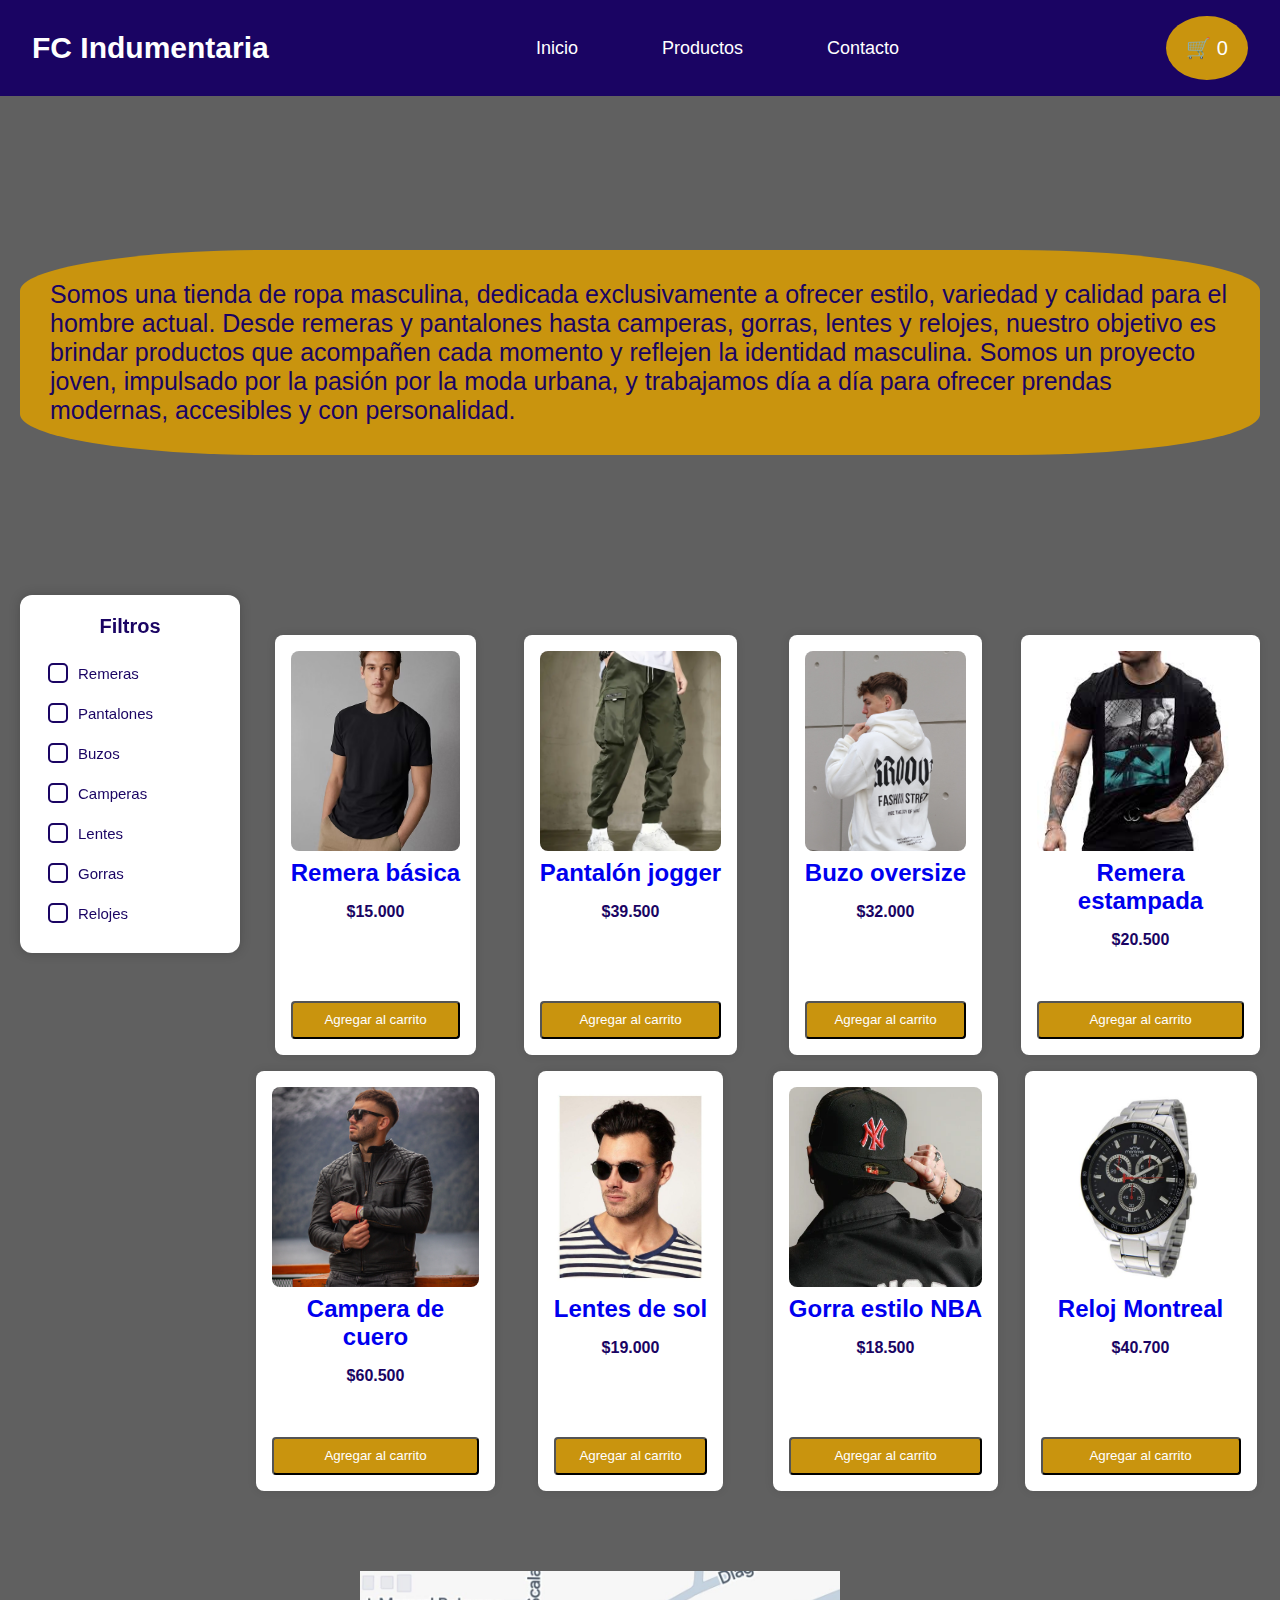
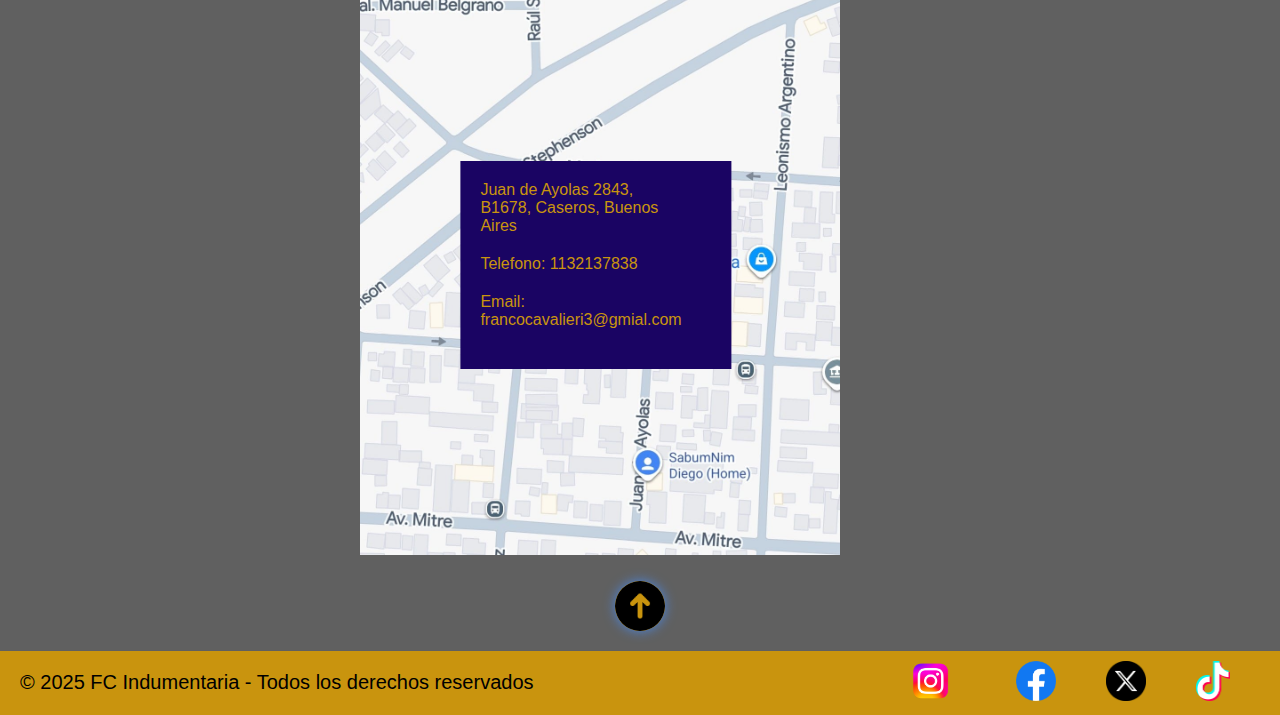
<file: index.html>
<!DOCTYPE html>
<html lang="es">
<head>
  <meta charset="UTF-8">
  <meta name="viewport" content="width=device-width, initial-scale=1.0">
  <title>FC Indumentaria</title>
  <link rel="stylesheet" href="styles.css">
  <link rel="icon" type="image/x-icon" href="\images\logofc.jpeg"
</head>
<body>

  <!-- Header -->
  <header>
    <div class="logo">FC Indumentaria</div>
    <nav>
      <ul>
        <li><a href="#Inicio" onclick="seleccionar()" >Inicio</a></li>
        <li><a href="#productos" onclick="seleccionar()">Productos</a></li>
        <li><a href="#Contacto" onclick="seleccionar()">Contacto</a></li>
      </ul>
    </nav>
    <div class="cart" id="cart-btn">
      🛒 <span id="cart-count">0</span>
    </div>
  </header>

  <section id="Inicio" class="inicio">
  <div class="nosotros">
    <p>Somos una tienda de ropa masculina, dedicada exclusivamente a ofrecer estilo, variedad y calidad para el hombre actual. Desde remeras y pantalones hasta camperas, gorras, lentes y relojes, nuestro objetivo es brindar productos que acompañen cada momento y reflejen la identidad masculina. Somos un proyecto joven, impulsado por la pasión por la moda urbana, y trabajamos día a día para ofrecer prendas modernas, accesibles y con personalidad.</p>
  </section>

  <!-- Contenedor principal -->
<div class="container">

  <!-- Barra lateral -->
<aside class="sidebar">
  <h3>Filtros</h3>

  <label>
    <input type="checkbox" value="remera" class="filter">
    <span></span>
    Remeras
  </label>

  <label>
    <input type="checkbox" value="pantalon" class="filter">
    <span></span>
    Pantalones
  </label>

  <label>
    <input type="checkbox" value="buzo" class="filter">
    <span></span>
    Buzos
  </label>

  <label>
    <input type="checkbox" value="campera" class="filter">
    <span></span>
    Camperas
  </label>

  <label>
    <input type="checkbox" value="lentes" class="filter">
    <span></span>
    Lentes
  </label>

  <label>
    <input type="checkbox" value="gorra" class="filter">
    <span></span>
    Gorras
  </label>

  <label>
    <input type="checkbox" value="reloj" class="filter">
    <span></span>
    Relojes
  </label>
</aside>

<!-- PRODUCTOS (cada uno abre su página individual) -->
<main class="productos" id="productos">

    <a href="productos/remera-basica.html" class="producto" data-category="remera">
      <img src="images/r1.avif" alt="Remera básica">
      <h2>Remera básica</h2>
      <p>$15.000</p>
      <button class="add-to-cart" data-name="Remera básica" data-price="15000">Agregar al carrito</button>
    </a>

    <a href="productos/pantalon-jogger.html" class="producto" data-category="pantalon">
      <img src="images/pj.webp" alt="Pantalón jogger">
      <h2>Pantalón jogger</h2>
      <p>$39.500</p>
      <button class="add-to-cart" data-name="Pantalón jogger" data-price="39500">Agregar al carrito</button>
    </a>

    <a href="productos/buzo-oversize.html" class="producto" data-category="buzo">
      <img src="images/bo.jpg" alt="Buzo oversize">
      <h2>Buzo oversize</h2>
      <p>$32.000</p>
      <button class="add-to-cart" data-name="Buzo oversize" data-price="32000">Agregar al carrito</button>
    </a>

    <a href="productos/remera-estampada.html" class="producto" data-category="remera">
      <img src="images/re.jpg" alt="Remera estampada">
      <h2>Remera estampada</h2>
      <p>$20.500</p>
      <button class="add-to-cart" data-name="Remera estampada" data-price="20500">Agregar al carrito</button>
    </a>

    <a href="productos/campera-cuero.html" class="producto" data-category="campera">
      <img src="images/cc.jpg" alt="Campera de cuero">
      <h2>Campera de cuero</h2>
      <p>$60.500</p>
      <button class="add-to-cart" data-name="Campera de cuero" data-price="60500">Agregar al carrito</button>
    </a>

    <a href="productos/lentes-sol.html" class="producto" data-category="lentes">
      <img src="images/ls.jpg" alt="Lentes de sol">
      <h2>Lentes de sol</h2>
      <p>$19.000</p>
      <button class="add-to-cart" data-name="Lentes de sol" data-price="19000">Agregar al carrito</button>
    </a>

    <a href="productos/gorra-nba.html" class="producto" data-category="gorra">
      <img src="images/g.webp" alt="Gorra estilo NBA">
      <h2>Gorra estilo NBA</h2>
      <p>$18.500</p>
      <button class="add-to-cart" data-name="Gorra estilo NBA" data-price="18500">Agregar al carrito</button>
    </a>

    <a href="productos/reloj-montreal.html" class="producto" data-category="reloj">
      <img src="images/rh.jpg" alt="Reloj Montreal">
      <h2>Reloj Montreal</h2>
      <p>$40.700</p>
      <button class="add-to-cart" data-name="Reloj Montreal" data-price="40700">Agregar al carrito</button>
    </a>

</main>


</div>

  <!-- Carrito -->
<div class="cart-modal" id="cart-modal">
  <h3>Tu carrito</h3>
  <ul id="cart-items"></ul>
  
  <p>Total: $<span id="cart-total">0</span></p>

  <button id="checkout-btn" class="checkout-btn">Comprar</button>

  <button id="close-cart">Cerrar</button>
</div>

  <section id="Contacto" class="contacto">
        <div class="contenido-seccion">
            <div class="fila">          
                </div>
                <div class="col">
                    <img src="\images\lmt.jpeg" alt="imagen de la localizacion">
                    <div class="info">
                        <ul>
                            <li>
                                <i class="adress"></i>
                                Juan de Ayolas 2843, B1678, Caseros, Buenos Aires
                            </li>
                            <li>
                                <i class="fa-solid fa-mobile-screen"></i>
                                Telefono: 1132137838
                            </li>
                            <li>
                                <i class="fa-solid fa-envelope"></i>
                                Email: francocavalieri3@gmial.com
                            </li>
                        </ul>
                    </div>
                </div>
            </div>
        </div>    
    </section> 
  <footer>
    <p>© 2025 FC Indumentaria - Todos los derechos reservados</p>
        <div class="social-container">
        <a href="https://instagram.com" class="instagram">
            <img src="images/ig.png" alt="">
        </a>
        <a href="https://facebook.com" class="facebook">
            <img src="images/fb.png" alt="">
        </a>
        <a href="https://www.x.com/" class="twitter">
            <img src="images/x.png" alt="">
        </a>
        <a href="https://www.tiktok.com/" class="tiktok">
            <img src="images/tt.webp" alt="">
        </a>
    </div>
        <a href="#Inicio" class="arriba">
            <i class="fa-solid fa-angles-up"></i>
            <div class="img_footer">
                <img src="images\flecha.png" alt="imagen de una flecha">
            </div>
        </a>
    </footer>


  <script src="script.js"></script>
</body>
</html>
</file>
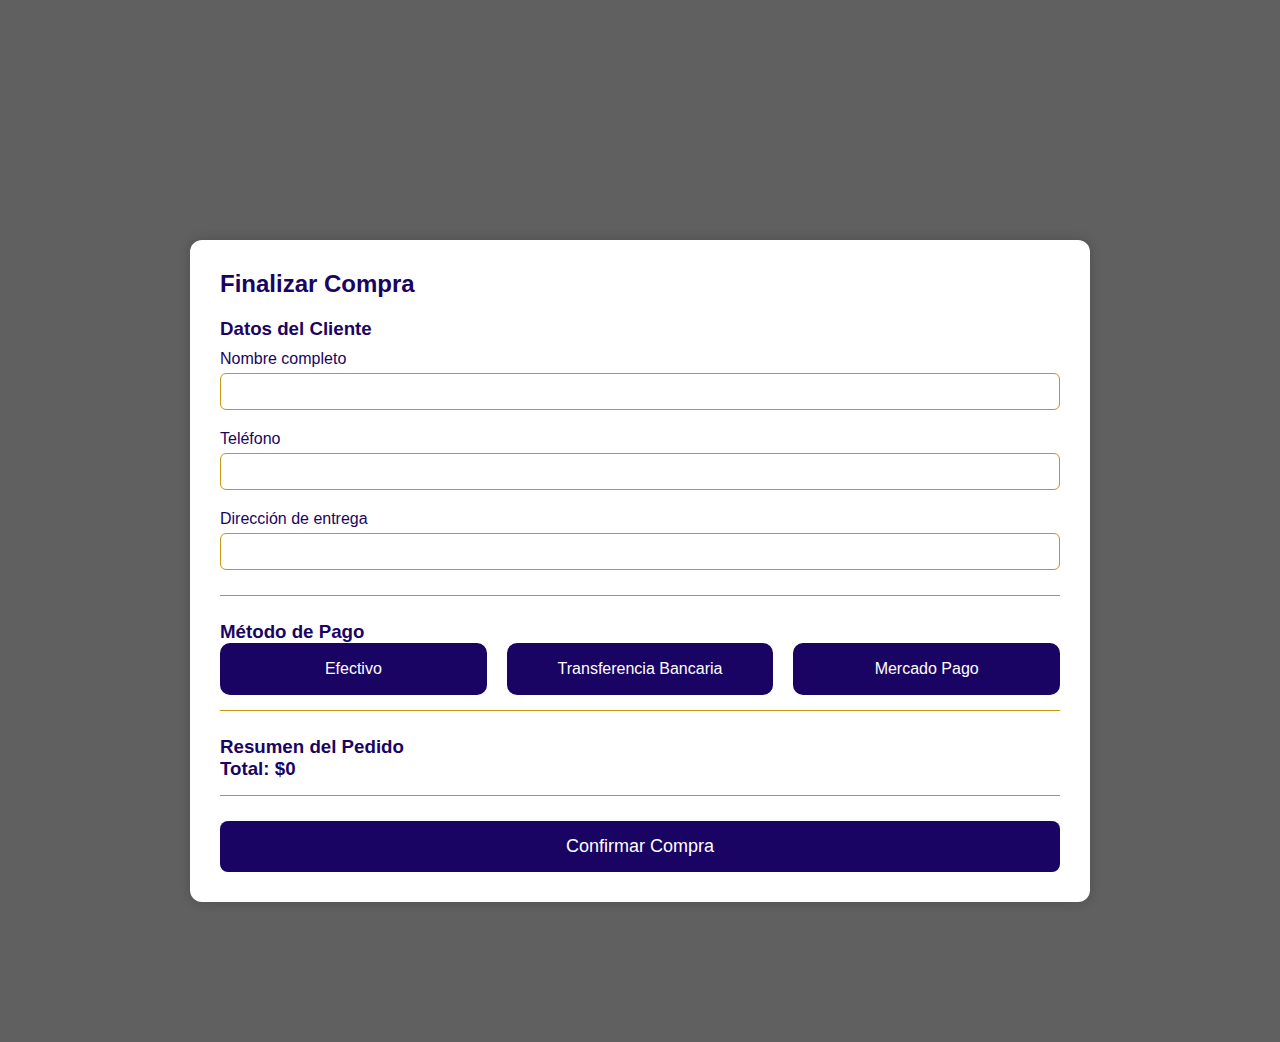
<file: checkout.html>
<!DOCTYPE html>
<html lang="es">
<head>
  <meta charset="UTF-8" />
  <meta name="viewport" content="width=device-width, initial-scale=1.0" />
  <title>Checkout - FC Indumentaria</title>
  <link rel="stylesheet" href="styles.css" />
  <style>
    .checkout-container {
      max-width: 900px;
      margin: 140px auto;
      background: #fff;
      padding: 30px;
      border-radius: 12px;
      box-shadow: 0 0 12px rgba(0,0,0,0.2);
      color: #1a0463;
    }
    h2 { margin-bottom: 20px; }
    .section {
      margin-bottom: 25px;
      padding-bottom: 15px;
      border-bottom: 1px solid #c9940e;
    }

    label { display:block; margin: 10px 0 5px; }
    input, select {
      width: 100%;
      padding: 10px;
      border-radius: 6px;
      border: 1px solid #c9940e;
      margin-bottom: 10px;
    }

    .payment-methods {
      display: flex;
      gap: 20px;
      flex-wrap: wrap;
    }
    .method {
      background: #1a0463;
      color: #fff;
      flex: 1;
      min-width: 200px;
      padding: 15px;
      border-radius: 10px;
      text-align: center;
      cursor: pointer;
      border: 2px solid transparent;
      transition: .3s;
    }
    .method:hover {
      background: #c9940e;
    }
    .method.selected {
      border-color: #c9940e;
      background: #c9940e;
    }

    #confirmar-compra {
      width: 100%;
      padding: 15px;
      border: none;
      border-radius: 8px;
      background: #1a0463;
      color: #fff;
      font-size: 18px;
      cursor: pointer;
      transition: .3s;
    }

    #confirmar-compra:hover {
      background: #c9940e;
    }
  </style>
</head>
<body>
  <div class="checkout-container">
    <h2>Finalizar Compra</h2>

    <div class="section">
      <h3>Datos del Cliente</h3>
      <label>Nombre completo</label>
      <input type="text" id="nombre" required />

      <label>Teléfono</label>
      <input type="text" id="telefono" required />

      <label>Dirección de entrega</label>
      <input type="text" id="direccion" required />
    </div>

    <div class="section">
      <h3>Método de Pago</h3>
      <div class="payment-methods">
        <div class="method" data-method="efectivo">Efectivo</div>
        <div class="method" data-method="transferencia">Transferencia Bancaria</div>
        <div class="method" data-method="mercadopago">Mercado Pago</div>
      </div>
    </div>

    <div class="section">
      <h3>Resumen del Pedido</h3>
      <div id="resumen"></div>
      <h3>Total: $<span id="total"></span></h3>
    </div>

    <button id="confirmar-compra">Confirmar Compra</button>
  </div>

  <script>
    const cart = JSON.parse(localStorage.getItem("fc_cart_v1")) || [];
    const resumen = document.getElementById("resumen");
    const totalSpan = document.getElementById("total");

    let total = 0;
    cart.forEach(item => {
      resumen.innerHTML += `<p>• ${item.name} - $${item.price}</p>`;
      total += item.price;
    });
    totalSpan.textContent = total;

    // selección de método
    let metodoSeleccionado = "";
    document.querySelectorAll(".method").forEach(btn => {
      btn.addEventListener("click", () => {
        document.querySelectorAll(".method").forEach(b => b.classList.remove("selected"));
        btn.classList.add("selected");
        metodoSeleccionado = btn.dataset.method;
      });
    });

    document.getElementById("confirmar-compra").addEventListener("click", () => {
      const nombre = document.getElementById("nombre").value;
      const telefono = document.getElementById("telefono").value;
      const direccion = document.getElementById("direccion").value;

      if (!nombre || !telefono || !direccion || !metodoSeleccionado) {
        alert("Por favor completá todos los datos y seleccioná un método de pago.");
        return;
      }

      alert(`Compra confirmada!\n\nNombre: ${nombre}\nTel: ${telefono}\nDirección: ${direccion}\nMétodo: ${metodoSeleccionado}\nTotal: $${total}`);

      // limpiar carrito
      localStorage.removeItem("fc_cart_v1");
    });
  </script>
</body>
</html>
</file>
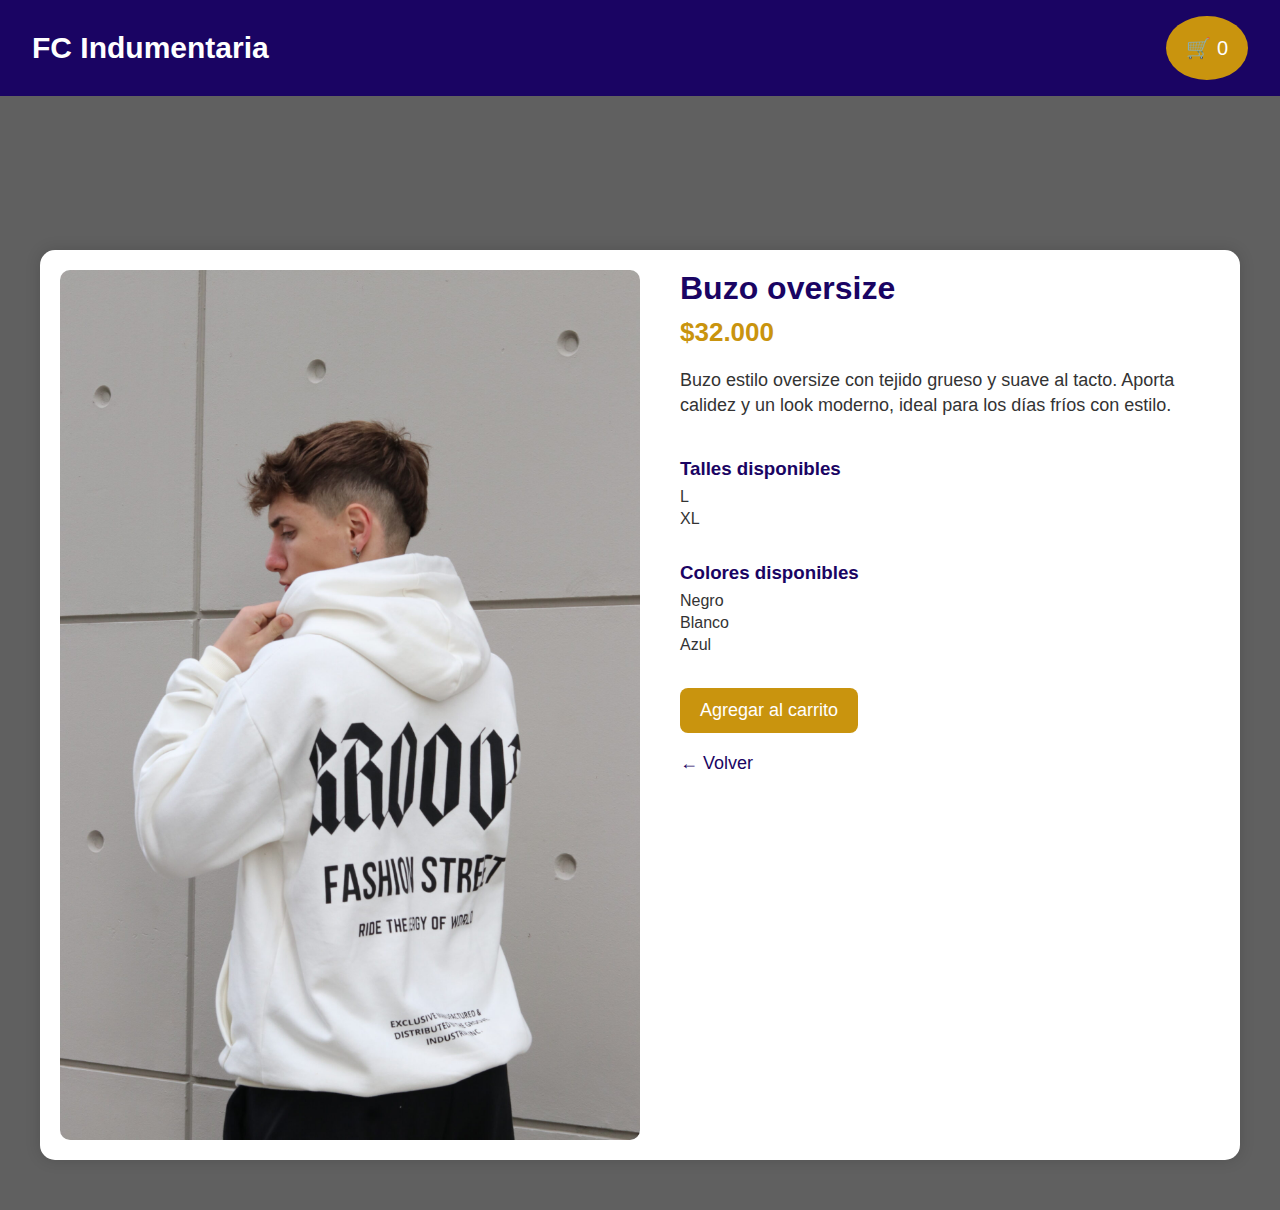
<file: productos/buzo-oversize.html>
<!DOCTYPE html>
<html lang="es">
<head>
  <meta charset="UTF-8">
  <meta name="viewport" content="width=device-width, initial-scale=1.0">
  <title>Nombre del producto - FC Indumentaria</title>
  <link rel="stylesheet" href="../styles.css">
</head>

<body>

<header>
  <div class="logo">FC Indumentaria</div>
  <div class="cart" id="cart-btn">
    🛒 <span id="cart-count">0</span>
  </div>
</header>

<div class="producto-detalle">

  <img src="../images/bo.jpg" class="producto-img">

  <div class="producto-info">
    <h1>Buzo oversize</h1>

    <p class="precio">$32.000</p>

    <p class="desc">
      Buzo estilo oversize con tejido grueso y suave al tacto. Aporta calidez y un look moderno, ideal para los días fríos con estilo.
    </p>

    <h3>Talles disponibles</h3>
    <ul>
      <li>L</li>
      <li>XL</li>
    </ul>

    <h3>Colores disponibles</h3>
    <ul>
      <li>Negro</li>
      <li>Blanco</li>
      <li>Azul</li>
    </ul>

    <button class="add-to-cart" data-name="Buzo oversize" data-price="32000">
      Agregar al carrito
    </button>

    <a href="../index.html" class="volver">← Volver</a>
  </div>

</div>

<script src="../script.js"></script>
</body>
</html>
</file>
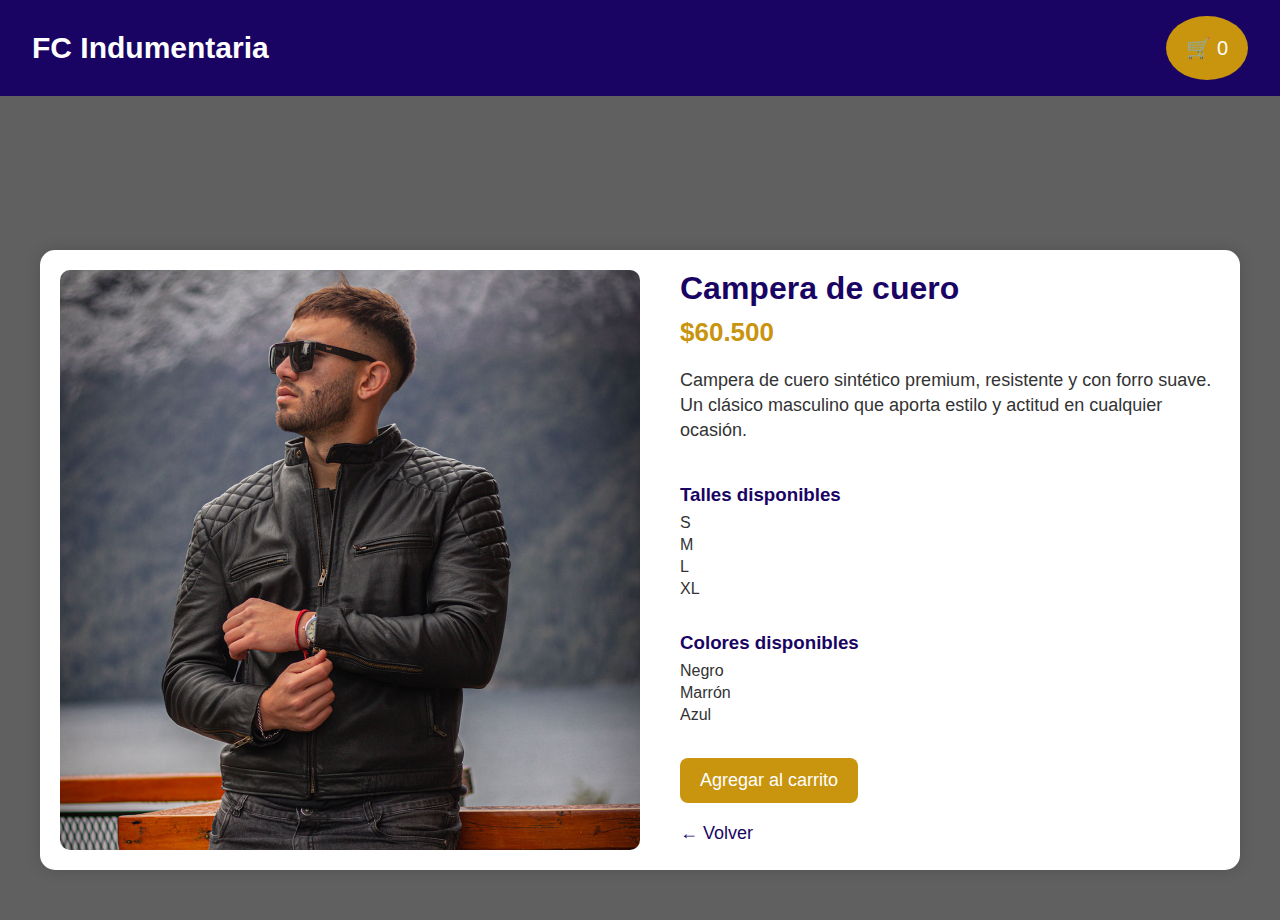
<file: productos/campera-cuero.html>
<!DOCTYPE html>
<html lang="es">
<head>
  <meta charset="UTF-8">
  <meta name="viewport" content="width=device-width, initial-scale=1.0">
  <title>Nombre del producto - FC Indumentaria</title>
  <link rel="stylesheet" href="../styles.css">
</head>

<body>

<header>
  <div class="logo">FC Indumentaria</div>
  <div class="cart" id="cart-btn">
    🛒 <span id="cart-count">0</span>
  </div>
</header>

<div class="producto-detalle">

  <img src="../images/cc.jpg" class="producto-img">

  <div class="producto-info">
    <h1>Campera de cuero</h1>

    <p class="precio">$60.500</p>

    <p class="desc">
      Campera de cuero sintético premium, resistente y con forro suave. Un clásico masculino que aporta estilo y actitud en cualquier ocasión.
    </p>

    <h3>Talles disponibles</h3>
    <ul>
      <li>S</li>
      <li>M</li>
      <li>L</li>
      <li>XL</li>
    </ul>

    <h3>Colores disponibles</h3>
    <ul>
      <li>Negro</li>
      <li>Marrón</li>
      <li>Azul</li>
    </ul>

    <button class="add-to-cart" data-name="Campera de cuero" data-price="60500">
      Agregar al carrito
    </button>

    <a href="../index.html" class="volver">← Volver</a>
  </div>

</div>

<script src="../script.js"></script>
</body>
</html>
</file>
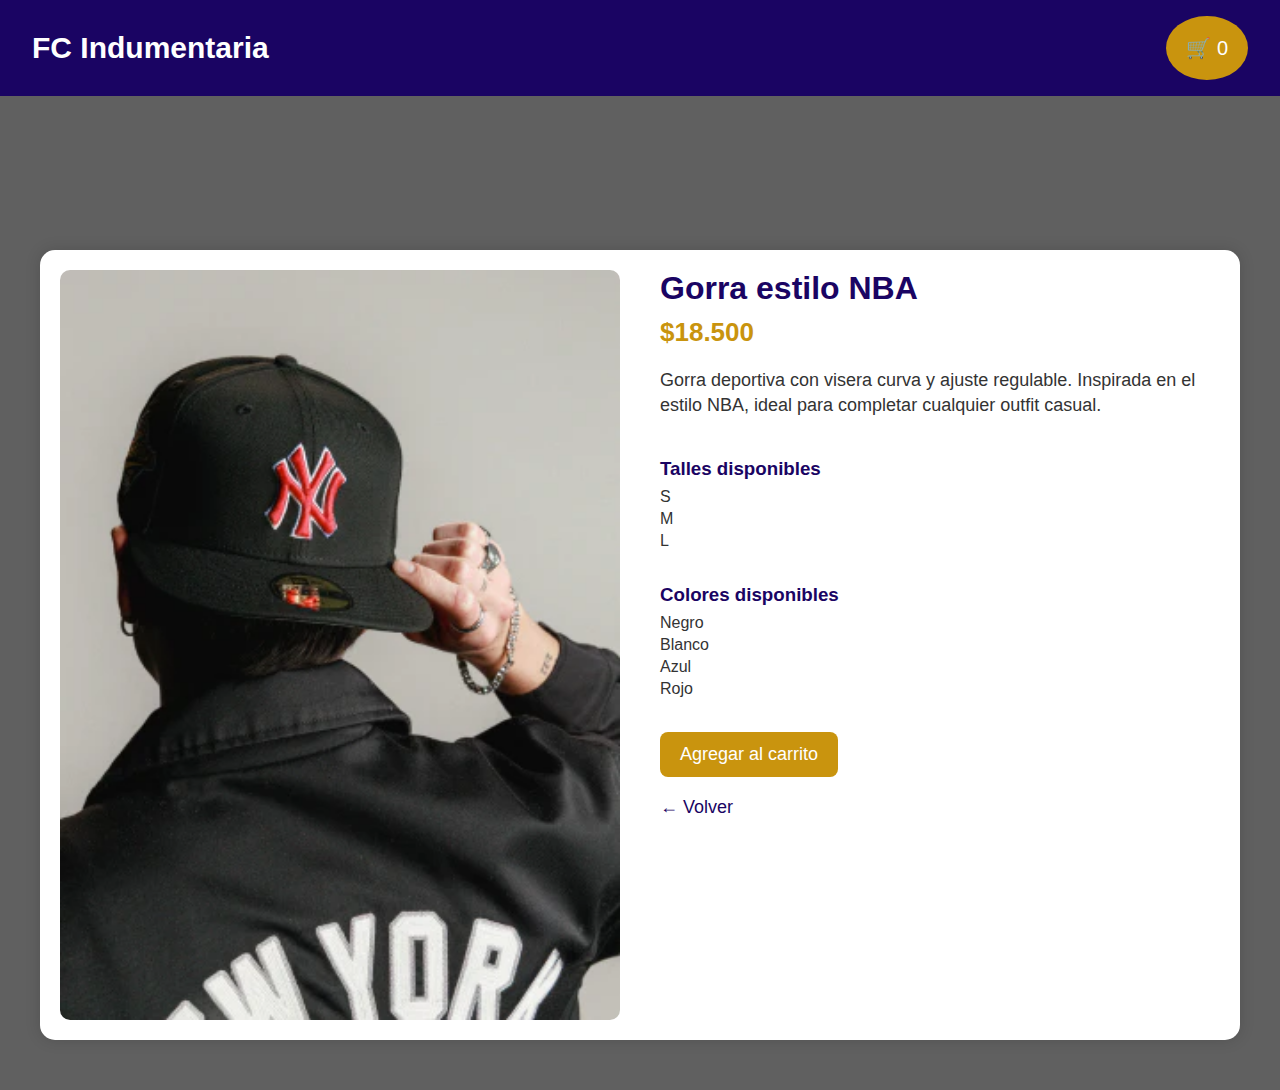
<file: productos/gorra-nba.html>
<!DOCTYPE html>
<html lang="es">
<head>
  <meta charset="UTF-8">
  <meta name="viewport" content="width=device-width, initial-scale=1.0">
  <title>Nombre del producto - FC Indumentaria</title>
  <link rel="stylesheet" href="../styles.css">
</head>

<body>

<header>
  <div class="logo">FC Indumentaria</div>
  <div class="cart" id="cart-btn">
    🛒 <span id="cart-count">0</span>
  </div>
</header>

<div class="producto-detalle">

  <img src="../images/g.webp" class="producto-img">

  <div class="producto-info">
    <h1>Gorra estilo NBA</h1>

    <p class="precio">$18.500</p>

    <p class="desc">
      Gorra deportiva con visera curva y ajuste regulable. Inspirada en el estilo NBA, ideal para completar cualquier outfit casual.
    </p>

    <h3>Talles disponibles</h3>
    <ul>
      <li>S</li>
      <li>M</li>
      <li>L</li>
    </ul>

    <h3>Colores disponibles</h3>
    <ul>
      <li>Negro</li>
      <li>Blanco</li>
      <li>Azul</li>
      <li>Rojo</li>
    </ul>

    <button class="add-to-cart" data-name="Gorra estilo NBA" data-price="18500">
      Agregar al carrito
    </button>

    <a href="../index.html" class="volver">← Volver</a>
  </div>

</div>

<script src="../script.js"></script>
</body>
</html>
</file>
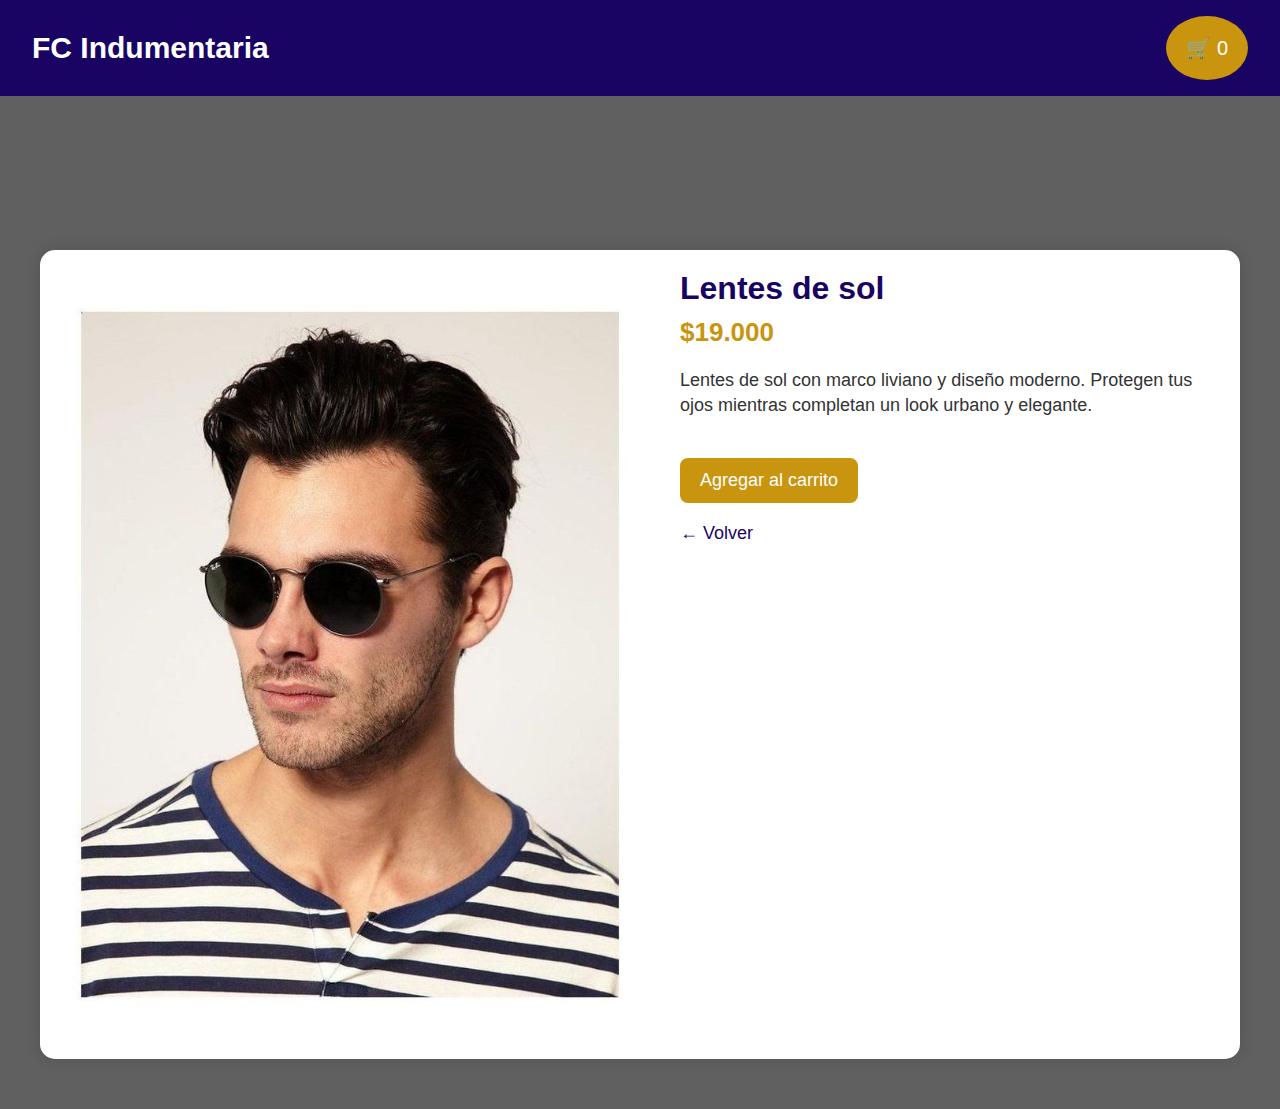
<file: productos/lentes-sol.html>
<!DOCTYPE html>
<html lang="es">
<head>
  <meta charset="UTF-8">
  <meta name="viewport" content="width=device-width, initial-scale=1.0">
  <title>Nombre del producto - FC Indumentaria</title>
  <link rel="stylesheet" href="../styles.css">
</head>

<body>

<header>
  <div class="logo">FC Indumentaria</div>
  <div class="cart" id="cart-btn">
    🛒 <span id="cart-count">0</span>
  </div>
</header>

<div class="producto-detalle">

  <img src="../images/ls.jpg" class="producto-img">

  <div class="producto-info">
    <h1>Lentes de sol</h1>

    <p class="precio">$19.000</p>

    <p class="desc">
      Lentes de sol con marco liviano y diseño moderno. Protegen tus ojos mientras completan un look urbano y elegante.
    </p>


    <button class="add-to-cart" data-name="Lentes de sol" data-price="19000">
      Agregar al carrito
    </button>

    <a href="../index.html" class="volver">← Volver</a>
  </div>

</div>

<script src="../script.js"></script>
</body>
</html>
</file>
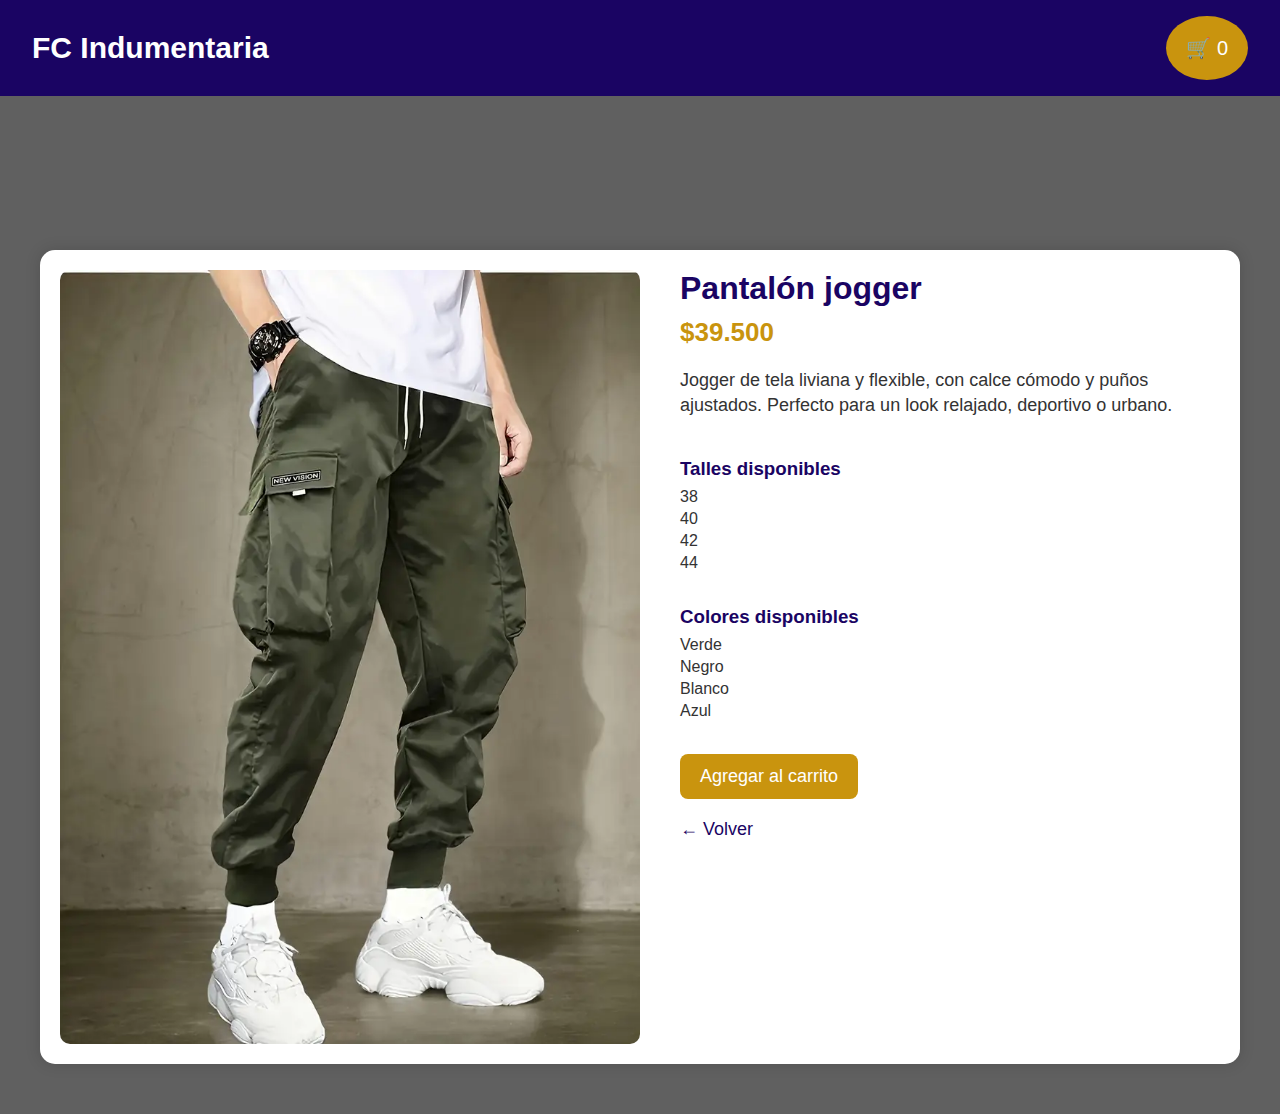
<file: productos/pantalon-jogger.html>
<!DOCTYPE html>
<html lang="es">
<head>
  <meta charset="UTF-8">
  <meta name="viewport" content="width=device-width, initial-scale=1.0">
  <title>Nombre del producto - FC Indumentaria</title>
  <link rel="stylesheet" href="../styles.css">
</head>

<body>

<header>
  <div class="logo">FC Indumentaria</div>
  <div class="cart" id="cart-btn">
    🛒 <span id="cart-count">0</span>
  </div>
</header>

<div class="producto-detalle">

  <img src="../images/pj.webp" class="producto-img">

  <div class="producto-info">
    <h1>Pantalón jogger</h1>

    <p class="precio">$39.500</p>

    <p class="desc">
      Jogger de tela liviana y flexible, con calce cómodo y puños ajustados. Perfecto para un look relajado, deportivo o urbano.
    </p>

    <h3>Talles disponibles</h3>
    <ul>
      <li>38</li>
      <li>40</li>
      <li>42</li>
      <li>44</li>
    </ul>

    <h3>Colores disponibles</h3>
    <ul>
      <li>Verde</li>
      <li>Negro</li>
      <li>Blanco</li>
      <li>Azul</li>
    </ul>

    <button class="add-to-cart" data-name="Pantalón jogger" data-price="39500">
      Agregar al carrito
    </button>

    <a href="../index.html" class="volver">← Volver</a>
  </div>

</div>

<script src="../script.js"></script>
</body>
</html>
</file>
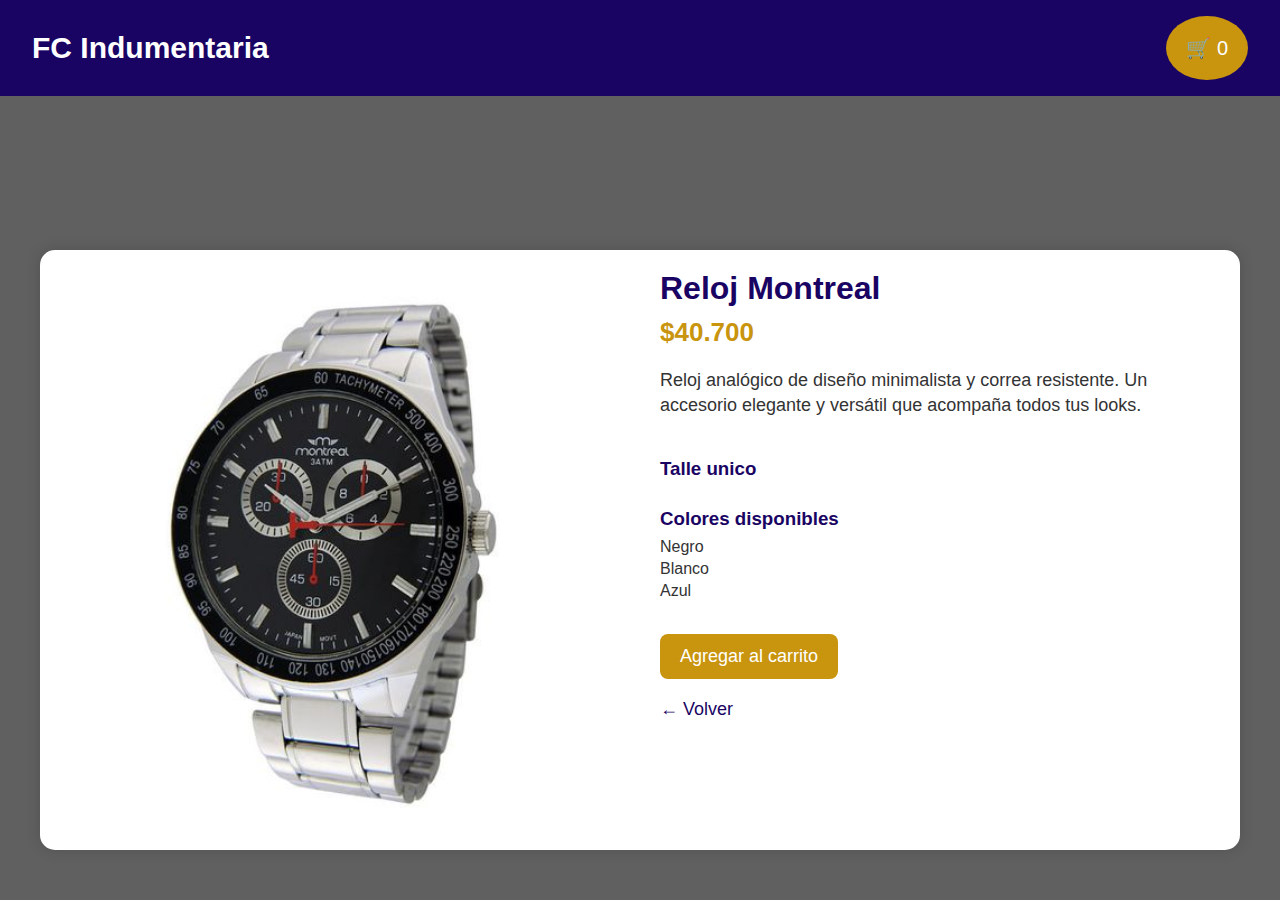
<file: productos/reloj-montreal.html>
<!DOCTYPE html>
<html lang="es">
<head>
  <meta charset="UTF-8">
  <meta name="viewport" content="width=device-width, initial-scale=1.0">
  <title>Nombre del producto - FC Indumentaria</title>
  <link rel="stylesheet" href="../styles.css">
</head>

<body>

<header>
  <div class="logo">FC Indumentaria</div>
  <div class="cart" id="cart-btn">
    🛒 <span id="cart-count">0</span>
  </div>
</header>

<div class="producto-detalle">

  <img src="../images/rh.jpg" class="producto-img">

  <div class="producto-info">
    <h1>Reloj Montreal</h1>

    <p class="precio">$40.700</p>

    <p class="desc">
      Reloj analógico de diseño minimalista y correa resistente. Un accesorio elegante y versátil que acompaña todos tus looks.
    </p>

    <h3>Talle unico</h3>


    <h3>Colores disponibles</h3>
    <ul>
      <li>Negro</li>
      <li>Blanco</li>
      <li>Azul</li>
    </ul>

    <button class="add-to-cart" data-name="Reloj Montreal" data-price="40700">
      Agregar al carrito
    </button>

    <a href="../index.html" class="volver">← Volver</a>
  </div>

</div>

<script src="../script.js"></script>
</body>
</html>
</file>
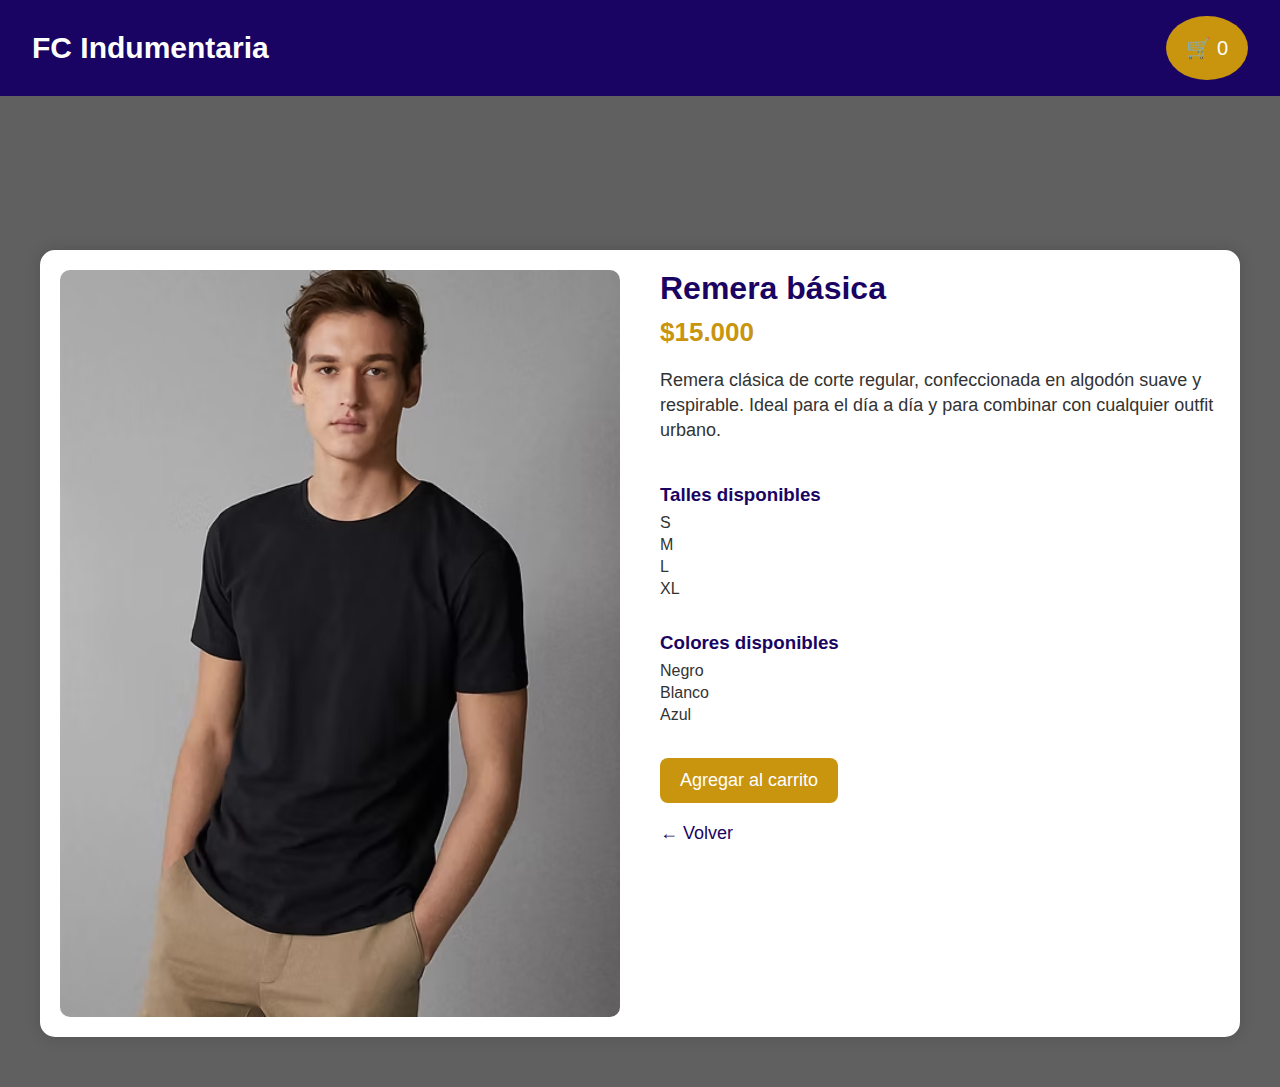
<file: productos/remera-basica.html>
<!DOCTYPE html>
<html lang="es">
<head>
  <meta charset="UTF-8">
  <meta name="viewport" content="width=device-width, initial-scale=1.0">
  <title>Nombre del producto - FC Indumentaria</title>
  <link rel="stylesheet" href="../styles.css">
</head>

<body>

<header>
  <div class="logo">FC Indumentaria</div>
  <div class="cart" id="cart-btn">
    🛒 <span id="cart-count">0</span>
  </div>
</header>

<div class="producto-detalle">

  <img src="../images/r1.avif" class="producto-img">

  <div class="producto-info">
    <h1>Remera básica</h1>

    <p class="precio">$15.000</p>

    <p class="desc">
      Remera clásica de corte regular, confeccionada en algodón suave y respirable. Ideal para el día a día y para combinar con cualquier outfit urbano.
    </p>

    <h3>Talles disponibles</h3>
    <ul>
      <li>S</li>
      <li>M</li>
      <li>L</li>
      <li>XL</li>
    </ul>

    <h3>Colores disponibles</h3>
    <ul>
      <li>Negro</li>
      <li>Blanco</li>
      <li>Azul</li>
    </ul>

    <button class="add-to-cart" data-name="Remera básica" data-price="15000">
      Agregar al carrito
    </button>

    <a href="../index.html" class="volver">← Volver</a>
  </div>

</div>

<script src="../script.js"></script>
</body>
</html>
</file>
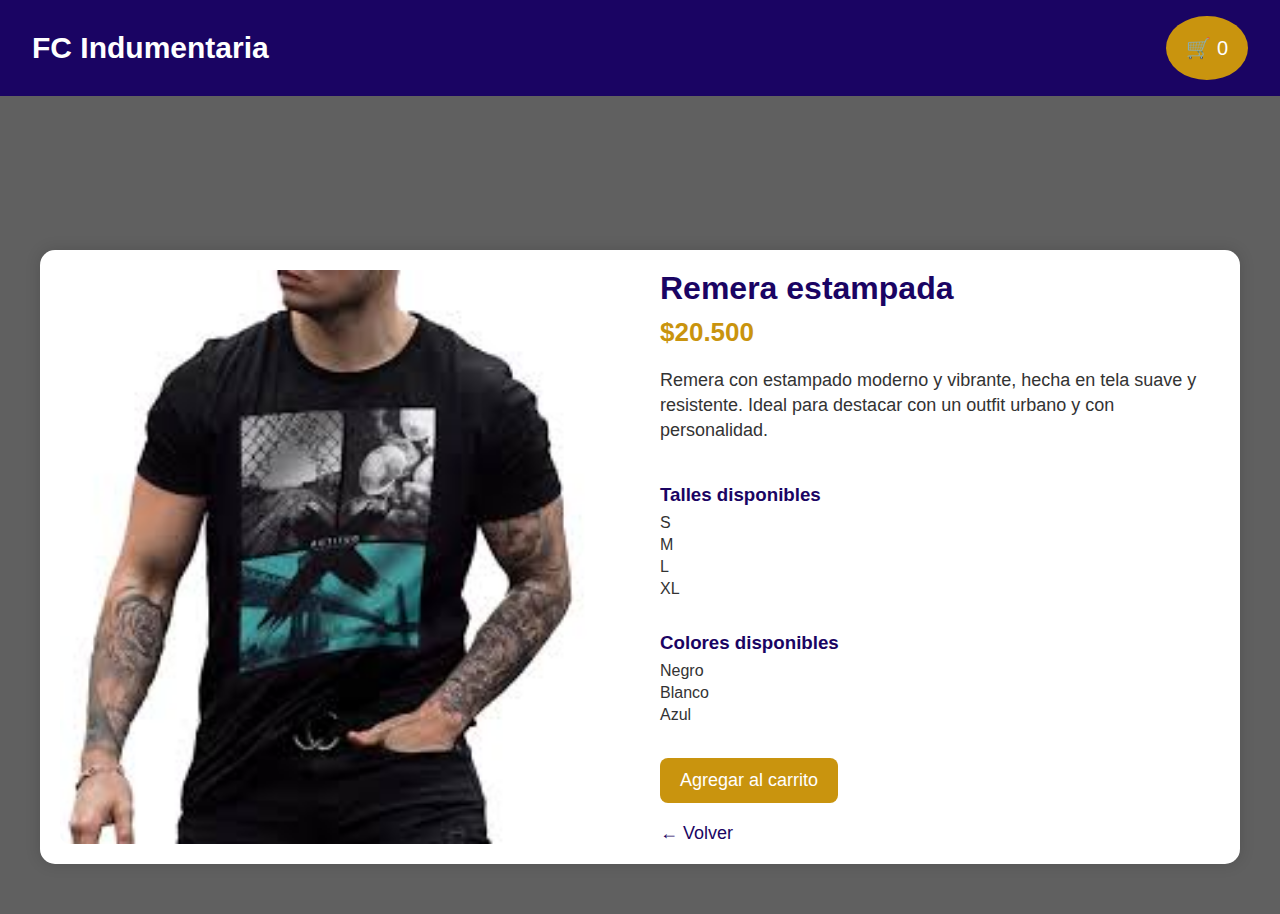
<file: productos/remera-estampada.html>
<!DOCTYPE html>
<html lang="es">
<head>
  <meta charset="UTF-8">
  <meta name="viewport" content="width=device-width, initial-scale=1.0">
  <title>Nombre del producto - FC Indumentaria</title>
  <link rel="stylesheet" href="../styles.css">
</head>

<body>

<header>
  <div class="logo">FC Indumentaria</div>
  <div class="cart" id="cart-btn">
    🛒 <span id="cart-count">0</span>
  </div>
</header>

<div class="producto-detalle">

  <img src="../images/re.jpg" class="producto-img">

  <div class="producto-info">
    <h1>Remera estampada</h1>

    <p class="precio">$20.500</p>

    <p class="desc">
      Remera con estampado moderno y vibrante, hecha en tela suave y resistente. Ideal para destacar con un outfit urbano y con personalidad.
    </p>

    <h3>Talles disponibles</h3>
    <ul>
      <li>S</li>
      <li>M</li>
      <li>L</li>
      <li>XL</li>
    </ul>

    <h3>Colores disponibles</h3>
    <ul>
      <li>Negro</li>
      <li>Blanco</li>
      <li>Azul</li>
    </ul>

    <button class="add-to-cart" data-name="Remera estampada" data-price="20500">
      Agregar al carrito
    </button>

    <a href="../index.html" class="volver">← Volver</a>
  </div>

</div>

<script src="../script.js"></script>
</body>
</html>
</file>
<file: styles.css>
html{
    scroll-behavior: smooth;
}

body {
  padding-top: 100px; /* o la altura real de tu header */
}


* {
  margin: 0;
  padding: 0;
  box-sizing: border-box;
  font-family: "Poppins", sans-serif;
  text-decoration: none;
}

body {
  background-color: #606060;
  color: #333;
}

/* Header */
header {
  display: flex;
  position: fixed;
  width: 100%;
  top: 0;
  left: 0;
  z-index: 99;
  justify-content: space-between;
  align-items: center;
  background-color: #1a0463;
  color: white;
  padding: 1rem 2rem;
}

header .logo {
  font-size: 30px;
  font-weight: bold;
}

header nav ul {
  list-style: none;
  display: flex;
  gap: 1.5rem;
}

header nav a {
  text-decoration: none;
  color: white;
  transition: color 0.3s;
  padding: 30px;
  font-size: 18px;
}

header nav a:hover {
  color: #c9940e;
}

.inicio .nosotros {
  padding: 30px;
  margin: 20px;
  margin-top: 150px;
  border-radius: 20%;
  background-color: #c9940e
}

.inicio .nosotros p {
  font-size: 25px;
  color: #1a0463;
}

.cart {
  cursor: pointer;
  background: #c9940e;
  border-radius: 100%;
  padding: 20px;
  font-size: 20px;
}

/* Layout */
.container {
  display: flex;
  align-items: flex-start;
  gap: 1rem;
  width: 100%;
  margin-top: 120px; /* evita que el header fijo lo tape */
  padding: 20px;
}


.sidebar {
  background-color: #ffffff;
  padding: 20px;
  width: 220px;
  border-radius: 12px;
  box-shadow: 0 0 12px rgba(0,0,0,0.2);
  position: sticky;
  top: 130px; /* se queda fijo al scrollear */
}

.sidebar h3 {
  font-size: 20px;
  font-weight: bold;
  color: #1a0463;
  margin-bottom: 15px;
  text-align: center;
}

/* contenedor de cada item */
.sidebar label {
  display: flex;
  align-items: center;
  gap: 10px;
  padding: 10px 8px;
  cursor: pointer;
  border-radius: 8px;
  transition: background 0.25s;
  font-size: 15px;
  color: #1a0463;
}

.sidebar label:hover {
  background-color: rgba(26, 4, 99, 0.08); /* azul suave */
}

/* ocultamos el checkbox original */
.sidebar input[type="checkbox"] {
  display: none;
}

/* Estilo del check personalizado */
.sidebar input[type="checkbox"] + span {
  width: 20px;
  height: 20px;
  border: 2px solid #1a0463;
  border-radius: 5px;
  display: inline-block;
  position: relative;
  transition: all 0.25s;
}

/* cuando está marcado */
.sidebar input[type="checkbox"]:checked + span {
  background-color: #c9940e;
  border-color: #c9940e;
  box-shadow: 0 0 6px rgba(201, 148, 14, 0.7);
}

/* check interno */
.sidebar input[type="checkbox"]:checked + span::after {
  content: "✔";
  color: #ffffff;
  font-size: 14px;
  position: absolute;
  top: 0;
  left: 4px;
}


/* Productos */

.productos {
  padding-top: 40px;
  display: grid;
  grid-template-columns: repeat(auto-fit, minmax(220px, 1fr));
  gap: 1rem;
  flex: 1;
}

/* TARJETA UNIFORME */
.producto {
  max-width: 280px;  /* evita que se agrande cuando queda sola */
  margin: 0 auto;    /* la centra dentro del grid */
  background-color: white;
  border-radius: 8px;
  padding: 1rem;
  text-align: center;
  box-shadow: 0 0 10px rgba(0,0,0,0.1);

  /* NUEVO: hace que todo quede alineado y del mismo tamaño */
  display: flex;
  flex-direction: column;
  justify-content: space-between;
  height: 420px;   /* Ajustá si querés más alto o más bajo */
}

/* IMÁGENES IGUALES */
.producto img {
  width: 100%;
  height: 200px;        /* NUEVO: tamaño uniforme */
  object-fit: cover;    /* NUEVO: recorta sin deformar */
  border-radius: 8px;
}

.producto h2 {
  margin: 0.5rem 0;
}

.producto p {
  font-weight: bold;
  color: #1a0463;
  margin: 0.5rem 0 10px; /* NUEVO: mejor alineación */
}

/* BOTÓN */
.producto button {
  background-color: #c9940e;
  color: white;
  padding: 0.6rem 1rem;
  border-radius: 4px;
  cursor: pointer;
  transition: background 0.3s;
  margin-top: auto;   /* NUEVO: fija el botón abajo */
}

.producto button:hover {
  background-color: #000000;
}

/* CONTENEDOR PARA EL EFECTO */
.producto img {
  width: 100%;
  height: 200px;
  object-fit: cover;
  border-radius: 8px;

  transition: transform 0.4s ease;   /* transición suave */
}

/* ZOOM al pasar el mouse */
.producto:hover img {
  transform: scale(1.08);   /* zoom controlado */
}

/* Contacto */

.contacto{
    background-color: #606060;
    color: #c9940e;
    padding: 50px 0;
}

.contacto .contenido-seccion{
    max-width: 1100px;
    margin: auto;
}


.contact .fila{
    display: flex;
}

.contacto .col{
    width: 50%;
    padding: 10px;
    position: relative;
}

.contacto button{
    cursor: pointer;
    background-color: transparent;
    border: 2px solid #c9940e;
    width: fit-content;
    display: block;
    margin: 20px auto;
    padding: 10px 22px;
    font-size: 18px;
    color: #c9940e;
    position: relative;
    z-index: 10;
}

.contacto .col img{
    width: 100%;
    padding-left: 50px;
    margin-left: 210px;
}

.contacto .col .info{
    position: absolute;
    top: 50%;
    background-color: #1a0463;
    padding: 20px;
    max-width: 350px;
    left: 92%;
    transform: translate(-50%, -50%);
}

.contacto .col .info ul{
    list-style: none;
}

.contacto .col .info ul li{
    margin-bottom: 20px;
    margin-right: 30px;
}

/* Carrito */


.cart-modal {
  position: fixed;
  top: 50%;
  left: 50%;
  transform: translate(-50%, -50%) scale(0);
  background-color: #1a0463;
  padding: 2rem;
  border-radius: 8px;
  box-shadow: 0 0 15px rgba(0,0,0,0.2);
  transition: transform 0.3s;
  z-index: 10;
  width: 300px;
  text-align: center;
  color: white;
}

.cart-modal.active {
  transform: translate(-50%, -50%) scale(1);
}

#cart-items {
  list-style: none;
  margin: 1rem 0;
  padding: 0;
  text-align: left;
}

#cart-items li {
  margin-bottom: 0.5rem;
}

/* Footer */
footer {
  text-align: center;
  background-color: #c9940e;
  color: white;
  padding: 1rem;
  margin-top: 2rem;
}

footer{
    background-color: #c9940e;
    color: #000000;
    padding: 10px 0 0 0;
    position: relative;
    width: 100%;
}

footer {
    display: flex;
    justify-content: space-between; /* separa el texto y las redes */
    align-items: center;            /* alinea verticalmente */
    padding: 10px;
}


footer .arriba{
    display: block;
    width: 50px;
    height: 50px;
    background-color: #c9940e;
    color: #606060;
    position: absolute;
    left: 50%;
    transform: translateX(-50%);
    top: -70px;
    border-radius: 50%;
    line-height: 50px;
    font-size: 18px;
}

footer .arriba img{
    display: block;
    width: 50px;
    height: 50px;
    left: 50%;
    top: -25px;
    border-radius: 50%;
    line-height: 50px;
    box-shadow: 0 0 12px #4b86df
}

.social-container {
    display: flex;
    justify-content: flex-end; /* Mueve todo a la derecha */
    align-items: center;
    gap: 10px; /* Espacio entre los iconos */

}

.social-container img {
    height: 40px;
    cursor: pointer;
    padding-right: 40px;
}

footer p{
font-size: 20px;
padding-left: 10px;
}

/* === PRODUCTO INDIVIDUAL === */

.producto-detalle {
  max-width: 1200px;
  margin: 150px auto 50px;
  display: flex;
  gap: 40px;
  padding: 20px;
  background: #ffffff;
  border-radius: 15px;
  box-shadow: 0 0 15px rgba(0,0,0,0.15);
}

.producto-img {
  width: 50%;
  border-radius: 10px;
  object-fit: cover;
}

.producto-info {
  width: 50%;
  display: flex;
  flex-direction: column;
}

.producto-info h1 {
  font-size: 32px;
  margin-bottom: 10px;
  color: #1a0463;
}

.producto-info .precio {
  font-size: 26px;
  font-weight: bold;
  color: #c9940e;
  margin-bottom: 20px;
}

.producto-info .desc {
  color: #333;
  font-size: 18px;
  line-height: 1.4;
  margin-bottom: 20px;
}

.producto-info h3 {
  color: #1a0463;
  margin-top: 20px;
  margin-bottom: 8px;
}

.producto-info ul {
  list-style: none;
  padding-left: 0;
  margin-bottom: 10px;
}

.producto-info ul li {
  font-size: 16px;
  color: #333;
  margin-bottom: 4px;
}

/* Botón agregar al carrito */
.producto-info .add-to-cart {
  background-color: #c9940e;
  border: none;
  padding: 12px 20px;
  font-size: 18px;
  border-radius: 8px;
  cursor: pointer;
  color: white;
  margin-top: 20px;
  width: fit-content;
  transition: background 0.3s;
}

.producto-info .add-to-cart:hover {
  background-color: #1a0463;
}

/* Botón volver */
.volver {
  display: inline-block;
  margin-top: 20px;
  color: #1a0463;
  font-size: 18px;
  text-decoration: none;
}

.volver:hover {
  text-decoration: underline;
}

.checkout-btn {
  background-color: #1a0463;
  color: white;
  font-weight: bold;
  border: none;
  border-radius: 6px;
  padding: 10px 16px;
  width: 100%;
  cursor: pointer;
  margin: 10px 0 15px 0;
  transition: background 0.3s;
}

.checkout-btn:hover {
  background-color: #c9940e;
}
</file>
